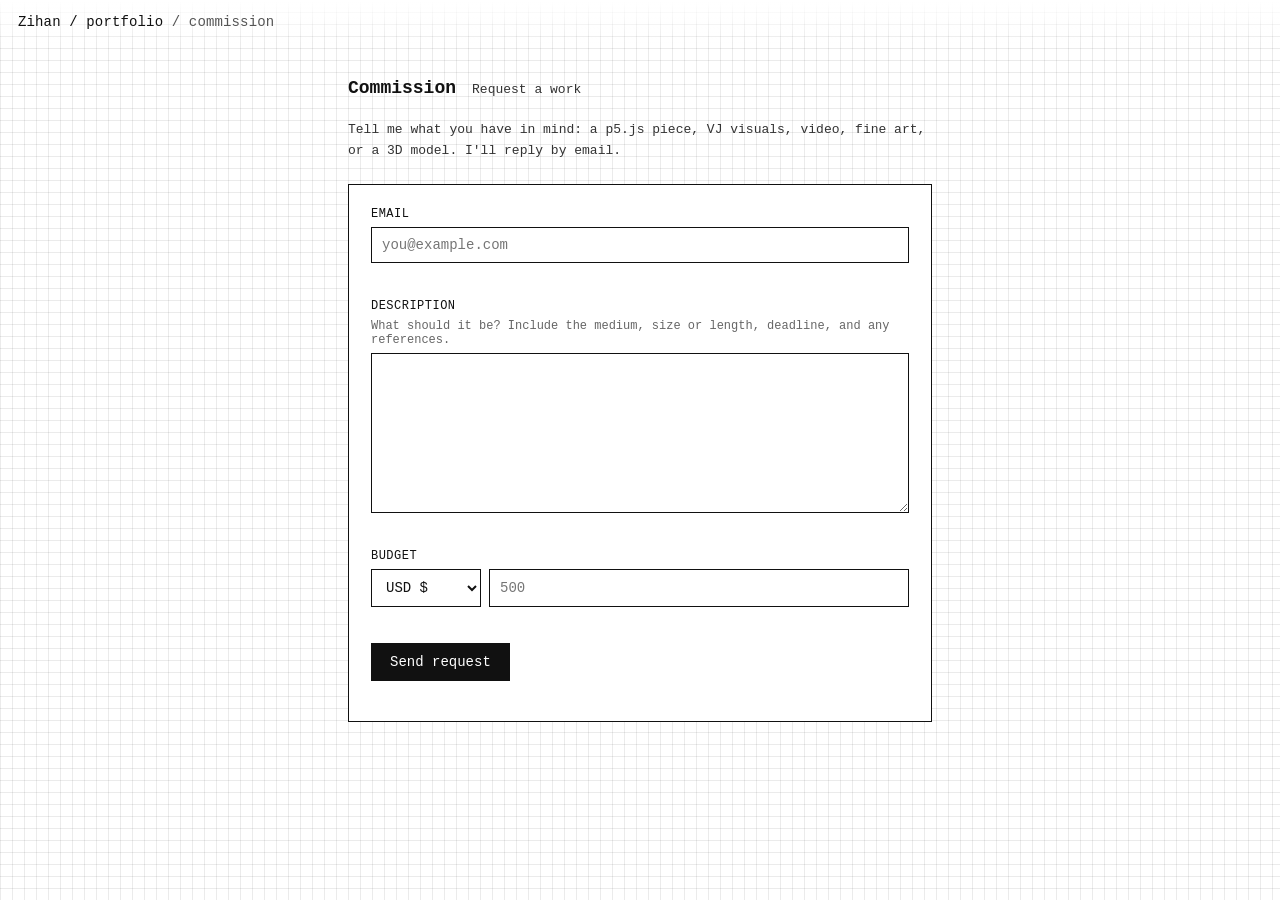
<file: public/portfolio/commission.html>
<!doctype html>
<html lang="en">
  <head>
    <meta charset="UTF-8" />
    <meta name="viewport" content="width=device-width, initial-scale=1.0" />
    <meta http-equiv="Cache-Control" content="no-cache, no-store, must-revalidate" />
    <meta http-equiv="Pragma" content="no-cache" />
    <meta http-equiv="Expires" content="0" />
    <title>Zihan — Commission</title>
    <link rel="stylesheet" href="./style.css?v=35" />
    <style>
      .commission {
        max-width: 640px;
      }
      .commission-intro {
        margin: 0 0 22px;
        color: #333;
        font-size: 13px;
        line-height: 1.6;
      }
      .commission-form {
        display: grid;
        gap: 18px;
        padding: 22px;
        border: 1px solid #111;
        background: #fff;
      }
      .commission-form .field {
        display: grid;
        gap: 6px;
      }
      .commission-form label {
        font-size: 12px;
        letter-spacing: 0.04em;
        text-transform: uppercase;
      }
      .commission-form .hint {
        color: #666;
        font-size: 12px;
      }
      .commission-form input,
      .commission-form textarea,
      .commission-form select {
        width: 100%;
        padding: 9px 10px;
        border: 1px solid #111;
        border-radius: 0;
        background: #fff;
        color: #111;
        font: inherit;
        font-size: 14px;
      }
      .commission-form textarea {
        min-height: 160px;
        resize: vertical;
      }
      .commission-form input:focus,
      .commission-form textarea:focus,
      .commission-form select:focus {
        outline: 2px solid #111;
        outline-offset: 1px;
      }
      .commission-form [aria-invalid="true"] {
        border-color: #b00020;
        outline-color: #b00020;
      }
      .commission-form .error {
        min-height: 1em;
        margin: 0;
        color: #b00020;
        font-size: 12px;
      }
      .budget-row {
        display: grid;
        grid-template-columns: 110px 1fr;
        gap: 8px;
      }
      .commission-form button {
        justify-self: start;
        padding: 10px 18px;
        border: 1px solid #111;
        background: #111;
        color: #fff;
        font: inherit;
        font-size: 14px;
        cursor: pointer;
      }
      .commission-form button:hover {
        background: #fff;
        color: #111;
      }
      .commission-form button:disabled {
        opacity: 0.5;
        cursor: wait;
      }
      .commission-status {
        margin: 0;
        font-size: 13px;
      }
      .commission-status.ok {
        color: #0a6b2d;
      }
      .commission-status.fail {
        color: #b00020;
      }
      @media (max-width: 560px) {
        .works.commission {
          padding-left: 16px;
          padding-right: 16px;
        }
        .commission-form {
          padding: 16px;
        }
        .budget-row {
          grid-template-columns: 90px 1fr;
        }
      }
    </style>
  </head>
  <body class="works-page">
    <header class="chrome">
      <p class="path"><a href="./index.html">Zihan / portfolio</a> <span>/ commission</span></p>
    </header>
    <main class="works commission">
      <div class="works-head">
        <h1>Commission</h1>
        <p>Request a work</p>
      </div>
      <p class="commission-intro">
        Tell me what you have in mind: a p5.js piece, VJ visuals, video, fine art, or a 3D model.
        I'll reply by email.
      </p>

      <form id="commission-form" class="commission-form" novalidate>
        <div class="field">
          <label for="c-email">Email</label>
          <input id="c-email" name="email" type="email" autocomplete="email" placeholder="you@example.com" required />
          <p class="error" id="c-email-error"></p>
        </div>

        <div class="field">
          <label for="c-description">Description</label>
          <span class="hint">What should it be? Include the medium, size or length, deadline, and any references.</span>
          <textarea id="c-description" name="description" maxlength="4000" required></textarea>
          <p class="error" id="c-description-error"></p>
        </div>

        <div class="field">
          <label for="c-budget">Budget</label>
          <div class="budget-row">
            <select id="c-currency" name="currency" aria-label="Currency">
              <option value="USD">USD $</option>
              <option value="EUR">EUR €</option>
              <option value="GBP">GBP £</option>
              <option value="CNY">CNY ¥</option>
            </select>
            <input id="c-budget" name="budget" type="number" inputmode="decimal" min="1" step="any" placeholder="500" required />
          </div>
          <p class="error" id="c-budget-error"></p>
        </div>

        <button type="submit">Send request</button>
        <p class="commission-status" id="commission-status" role="status" aria-live="polite"></p>
      </form>
    </main>
    <script type="module" src="./commission.js?v=2"></script>
  </body>
</html>
</file>
<file: public/portfolio/style.css>
* {
  box-sizing: border-box;
}

html,
body {
  margin: 0;
  height: 100%;
  background: #fff;
  color: #111;
  font-family: Consolas, "Courier New", monospace;
}

body {
  overflow: hidden;
}

.chrome {
  position: fixed;
  z-index: 2;
  top: 0;
  left: 0;
  right: 0;
  display: flex;
  justify-content: space-between;
  gap: 24px;
  padding: 14px 18px;
  pointer-events: none;
  background: linear-gradient(#fff, transparent);
}

.path {
  margin: 0;
  font-size: 14px;
  letter-spacing: 0.01em;
}

.path span {
  color: #555;
}

.help {
  margin: 0;
  color: #333;
  font-size: 13px;
}

#viewport {
  position: fixed;
  inset: 0;
  overflow: hidden;
  cursor: default;
  touch-action: none;
  background-color: #fff;
  background-image:
    linear-gradient(rgba(0, 0, 0, 0.08) 1px, transparent 1px),
    linear-gradient(90deg, rgba(0, 0, 0, 0.08) 1px, transparent 1px);
  background-size: 12px 12px;
}

#world {
  position: absolute;
  z-index: 1;
  top: 0;
  left: 0;
  transform-origin: 0 0;
}

#axes {
  position: absolute;
  inset: 0;
  z-index: 0;
  pointer-events: none;
}

#axes::before,
#axes::after {
  content: "";
  position: absolute;
  background: #111;
}

#axes::before {
  top: 50%;
  left: 0;
  right: 0;
  height: 1px;
}

#axes::after {
  left: 50%;
  top: 0;
  bottom: 0;
  width: 1px;
}

#axes span {
  position: absolute;
  color: #111;
  font-size: 12px;
  line-height: 1;
}

#axes .axis-label.x {
  top: calc(50% - 16px);
  right: 14px;
}

#axes .axis-label.y {
  top: 48px;
  left: calc(50% + 8px);
}

#axes .tick {
  font-size: 10px;
}

#axes .tick-x {
  top: calc(50% - 14px);
  transform: translateX(-50%);
}

#axes .tick-y {
  left: calc(50% + 6px);
  transform: translateY(-50%);
}

#axes .origin {
  top: calc(50% + 6px);
  left: calc(50% + 6px);
}

#wires {
  position: absolute;
  top: 0;
  left: 0;
  overflow: visible;
  pointer-events: none;
}

.wire {
  fill: none;
  stroke: #111;
  stroke-width: 1.35;
}

/* Works pages only — front page wires stay at 1.35. */
.works-graph .wire,
.works-page .wire {
  stroke-width: 0.75;
}

.node {
  position: absolute;
  width: 240px;
  background: transparent;
  border: 1px solid #111;
  color: #111;
  cursor: default;
  user-select: none;
}

.node.link {
  cursor: pointer;
}

.node.small {
  width: 112px;
}

.node.small .preview {
  height: 52px;
}

.node.small .kind {
  padding: 6px 8px 8px;
  font-size: 10px;
  letter-spacing: 0.08em;
}

.node .open-page {
  display: block;
  padding: 5px 8px;
  border-top: 1px solid #111;
  background: #111;
  color: #fff;
  font-size: 10px;
  letter-spacing: 0.08em;
  text-decoration: none;
  cursor: pointer;
}

.node .open-page:hover {
  background: #fff;
  color: #111;
}

.preview {
  position: relative;
  height: 132px;
  border-bottom: 1px solid #111;
  background: transparent;
}

.preview .media,
.preview .sketch,
.preview .sketch canvas {
  position: absolute;
  inset: 0;
  width: 100%;
  height: 100%;
  background: transparent;
}

.preview .media {
  object-fit: cover;
}

.preview .sketch,
.preview .sketch canvas {
  pointer-events: none;
}

.upload {
  position: absolute;
  right: 4px;
  bottom: 4px;
  z-index: 2;
  width: 16px;
  height: 16px;
  border: 1px solid #111;
  background: #fff;
  color: #111;
  font-size: 14px;
  line-height: 16px;
  text-align: center;
  cursor: pointer;
}

.upload input {
  display: none;
}

[contenteditable] {
  cursor: text;
  user-select: text;
  outline: none;
}

[contenteditable]:focus {
  background: rgba(0, 0, 0, 0.05);
}

.preview svg {
  display: block;
  width: 100%;
  height: 100%;
}

.copy {
  padding: 12px 14px 14px;
}

.kind {
  margin: 0 0 4px;
  color: #333;
  font-size: 11px;
  letter-spacing: 0.14em;
  text-transform: uppercase;
  max-height: 2.8em;
  overflow: hidden;
}

h1,
h2 {
  margin: 0 0 8px;
  font-size: 18px;
  font-weight: 600;
  letter-spacing: 0;
}

p {
  margin: 0;
}

.body {
  color: #111;
  font-size: 13.5px;
  line-height: 1.45;
  white-space: pre-wrap;
}

body.works-page {
  height: auto;
  min-height: 100%;
  overflow: auto;
  background-color: #fff;
  background-image:
    linear-gradient(rgba(0, 0, 0, 0.08) 1px, transparent 1px),
    linear-gradient(90deg, rgba(0, 0, 0, 0.08) 1px, transparent 1px);
  background-size: 12px 12px;
}

.works-page .chrome a {
  pointer-events: auto;
  color: inherit;
  text-decoration: none;
}

.works-page .chrome a:hover {
  text-decoration: underline;
}

.works {
  position: relative;
  z-index: 1;
  max-width: 1080px;
  margin: 0 auto;
  padding: 78px 28px 56px;
}

.works-head {
  display: flex;
  align-items: baseline;
  gap: 16px;
  margin-bottom: 22px;
}

.works-head h1,
.works-head p {
  margin: 0;
}

.works-head p {
  color: #333;
  font-size: 13px;
}

.add-work {
  margin-left: auto;
  border: 1px solid #111;
  background: #fff;
  padding: 6px 10px;
  color: #111;
  font: inherit;
  cursor: pointer;
}

.add-work input {
  display: none;
}

.works-grid {
  display: grid;
  grid-template-columns: repeat(auto-fill, minmax(240px, 1fr));
  gap: 16px;
}

.work {
  border: 1px solid #111;
  background: rgba(255, 255, 255, 0.92);
}

.work .frame {
  height: 180px;
  border-bottom: 1px solid #111;
  background: transparent;
}

.work img,
.work video {
  display: block;
  width: 100%;
  height: 100%;
  object-fit: contain;
  background: transparent;
}

.work .meta {
  display: flex;
  align-items: center;
  gap: 8px;
  padding: 8px 10px 10px;
}

.work .title {
  flex: 1;
  min-height: 1.2em;
  font-size: 14px;
}

.work .remove {
  width: 22px;
  height: 22px;
  border: 1px solid #111;
  background: #fff;
  color: #111;
  font: inherit;
  line-height: 18px;
  cursor: pointer;
}

.empty {
  max-width: 360px;
  border: 1px solid #111;
  background: rgba(255, 255, 255, 0.92);
  padding: 22px;
  font-size: 14px;
}


/* --- Works pages: TouchDesigner-style node graph (works.js / p5-works.js) --- */
/* The old .works-grid styles above are kept for reference; the grid container
   is retagged to #viewport by works.js and uses the front-page canvas styles. */

body.works-graph {
  overflow: hidden;
  height: 100%;
}

body.works-graph .works {
  max-width: none;
  margin: 0;
  padding: 0;
}

/* Page title + "+ add a work" float above the canvas, like the chrome header. */
body.works-graph .works-head {
  position: fixed;
  top: 52px;
  left: 0;
  right: 0;
  z-index: 4;
  display: flex;
  align-items: baseline;
  gap: 16px;
  margin: 0;
  padding: 0 18px;
  pointer-events: none;
}

body.works-graph .works-head h1,
body.works-graph .works-head p {
  margin: 0;
}

body.works-graph .add-work {
  pointer-events: auto;
}

/* One uploaded work = one front-page-style module, smaller still (120px wide).
   Double frame: a second square around the whole module, outside the
   module's own border. The outer line is the same thin 1px black as the
   inner border, with a white gap between the two squares. The wire-port
   dots sit centred on that OUTER line: works.js still measures a saved
   port position along the inner 120x92 perimeter, and pushes the drawn
   dot 4.5px straight outwards onto the outer line, so saved positions
   keep their exact spot along the edge. Front-page modules are untouched. */
.work-node {
  width: 120px;
  background: rgba(255, 255, 255, 0.92);
  box-shadow: 0 0 0 4px #fff, 0 0 0 5px #111;
}

/* One small port dot on each module — the single line runs through these
   dots. Draggable: grab it and slide it all the way around the module
   (top, right, bottom, left) to move where the line attaches. JS sets
   its left/top to the port point; the negative margins centre it on it. */
.work-node .port {
  position: absolute;
  top: -5px;
  left: 50%;
  width: 10px;
  height: 10px;
  margin-left: -5px;
  margin-top: -5px;
  border-radius: 50%;
  background: #fff;
  border: 1.35px solid #111;
  z-index: 3;
  pointer-events: auto;
  cursor: grab;
  touch-action: none;
}

.work-node .preview {
  height: 64px;
  cursor: zoom-in;
}

.work-node .preview img,
.work-node .preview video {
  position: absolute;
  inset: 0;
  width: 100%;
  height: 100%;
  object-fit: cover;
  background: transparent;
}

.work-node .meta {
  display: flex;
  align-items: center;
  gap: 4px;
  padding: 5px 6px 6px;
}

.work-node .title {
  flex: 1;
  min-height: 1.2em;
  font-size: 11px;
}

.work-node .remove {
  width: 16px;
  height: 16px;
  border: 1px solid #111;
  background: #fff;
  color: #111;
  font: inherit;
  font-size: 11px;
  line-height: 13px;
  cursor: pointer;
}

/* Lightbox: full-size view. Fixed overlay on the page (outside the zoomable
   canvas), so zoom / pan never scale it. */
.works-lightbox {
  position: fixed;
  inset: 0;
  z-index: 10000;
  display: none;
  align-items: center;
  justify-content: center;
  background: rgba(0, 0, 0, 0.88);
}

.works-lightbox.open {
  display: flex;
}

.works-lightbox .lightbox-figure {
  margin: 0;
  max-width: 92vw;
  max-height: 88vh;
  display: flex;
  flex-direction: column;
  align-items: center;
  gap: 10px;
}

.works-lightbox .lightbox-media img,
.works-lightbox .lightbox-media video {
  display: block;
  max-width: 92vw;
  max-height: 82vh;
  object-fit: contain;
  background: transparent;
}

.works-lightbox .lightbox-caption {
  color: #fff;
  font-size: 14px;
  text-align: center;
}

.works-lightbox .lightbox-close {
  position: fixed;
  top: 14px;
  right: 16px;
  width: 36px;
  height: 36px;
  border: 1px solid #fff;
  background: transparent;
  color: #fff;
  font-size: 22px;
  line-height: 1;
  cursor: pointer;
}

/* Empty state sits in the world like a node, so Fit view can frame it. */
#world .empty {
  position: absolute;
  margin: 0;
}
</file>
